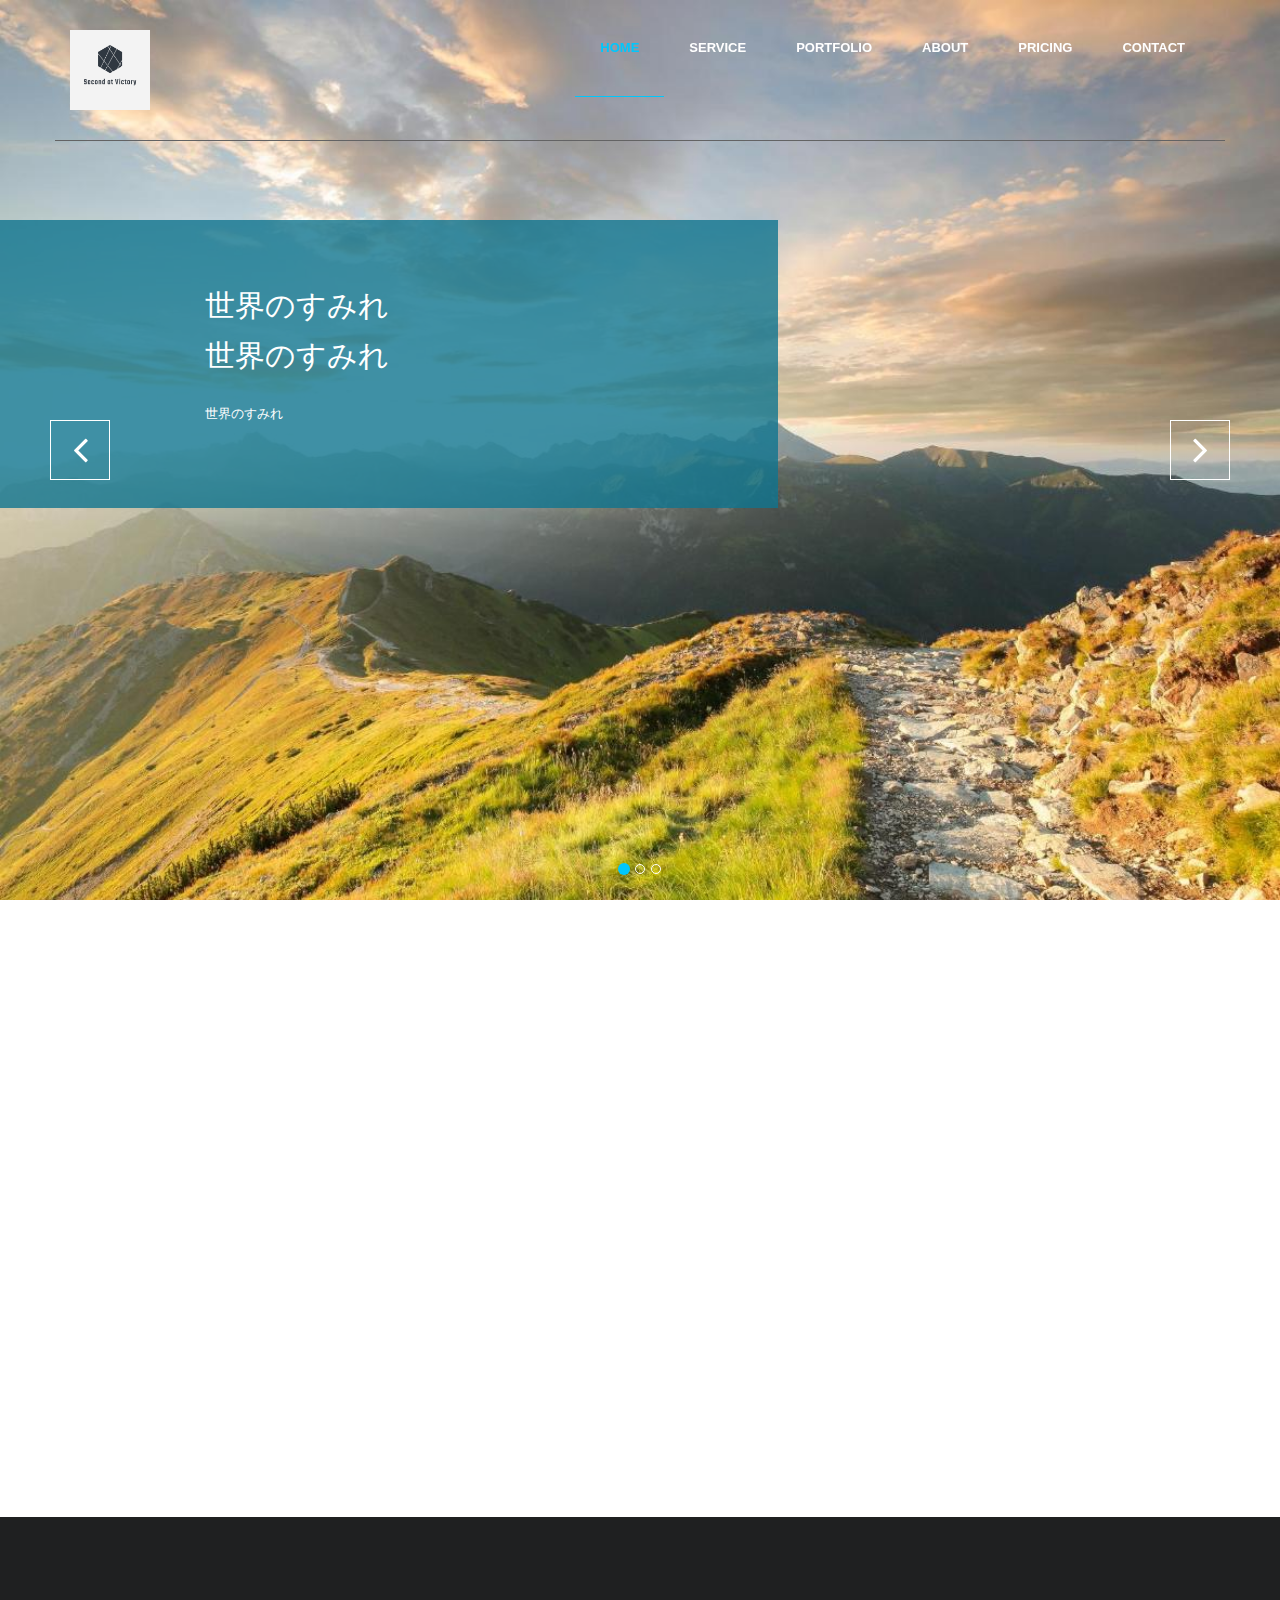
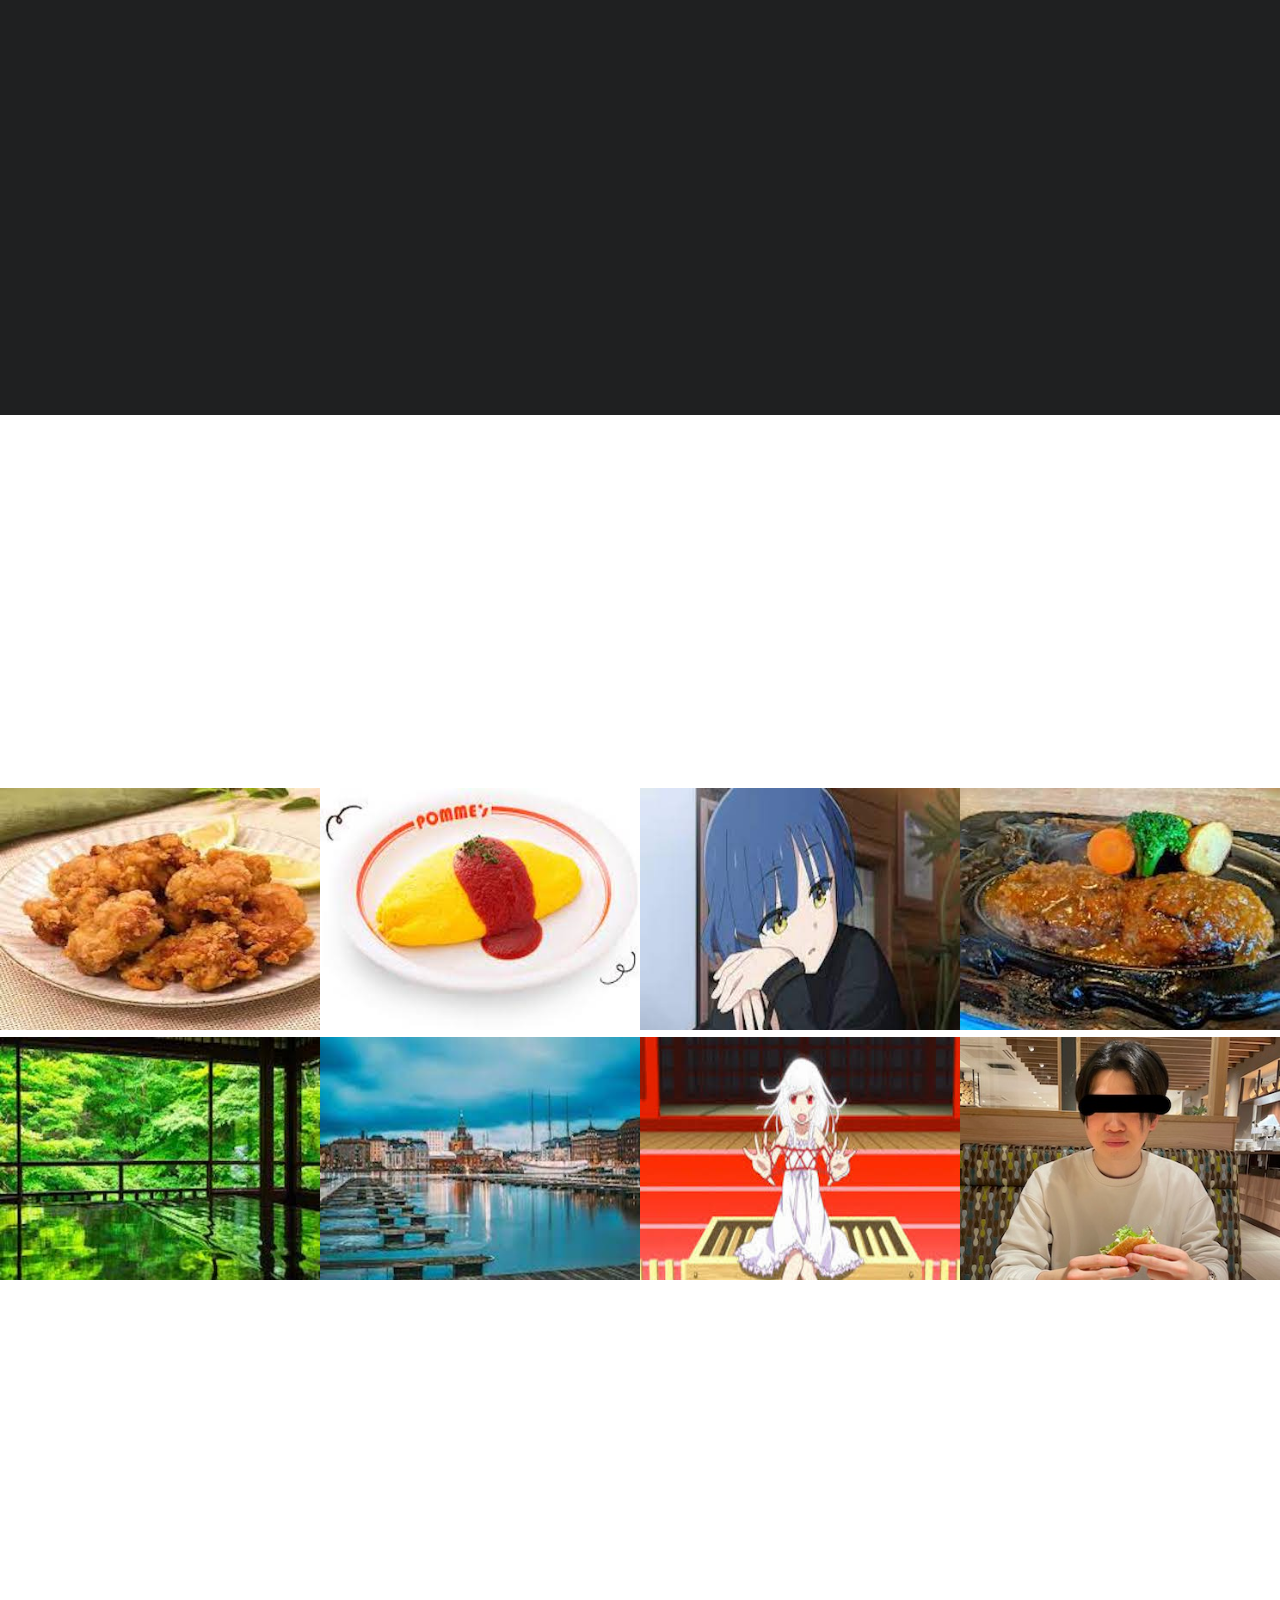
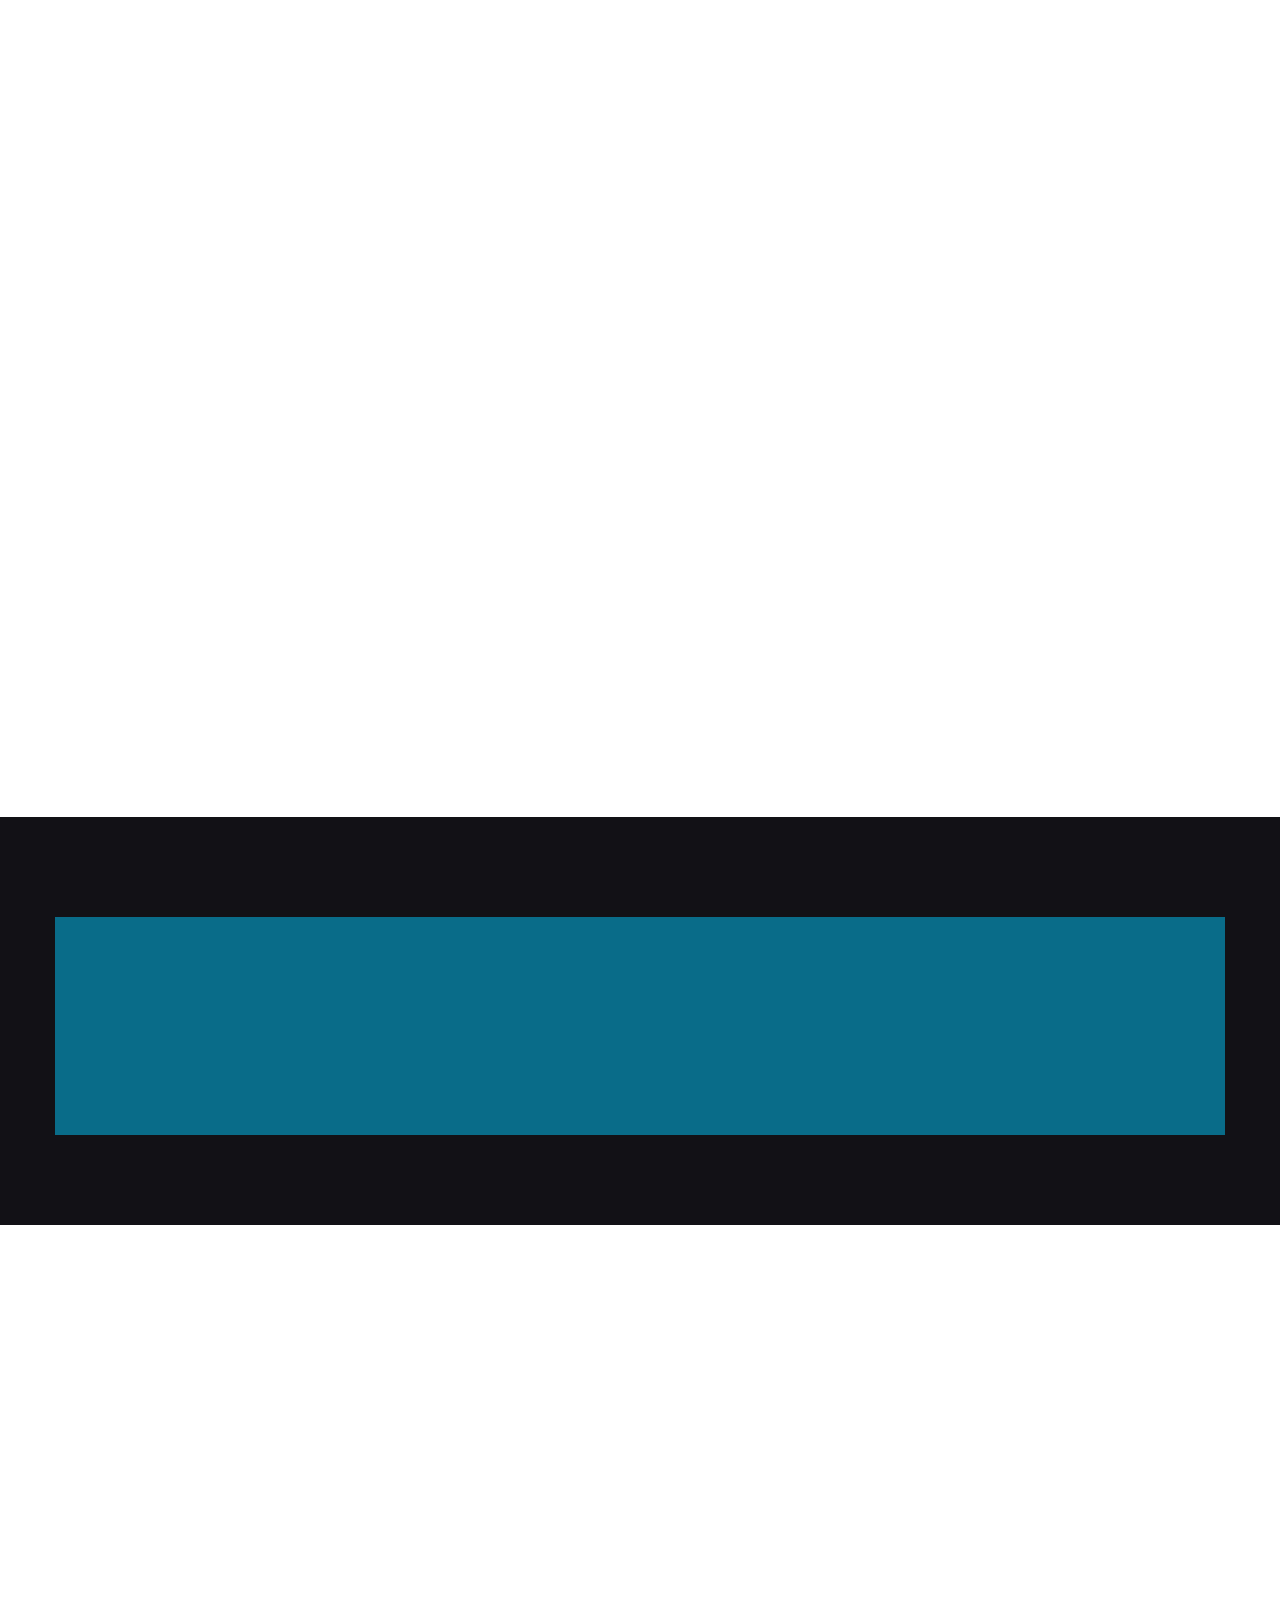
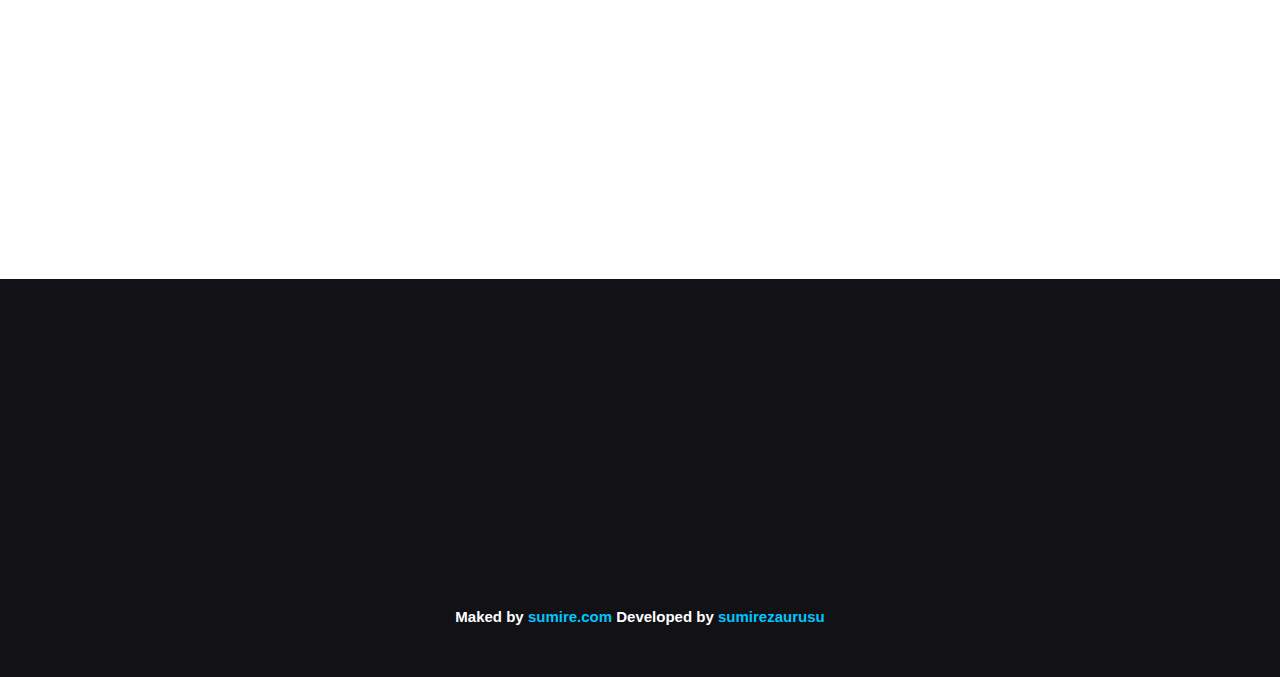
<file: index.html>
<!DOCTYPE html>
<!--[if lt IE 7]>      <html lang="en" class="no-js lt-ie9 lt-ie8 lt-ie7"> <![endif]-->
<!--[if IE 7]>         <html lang="en" class="no-js lt-ie9 lt-ie8"> <![endif]-->
<!--[if IE 8]>         <html lang="en" class="no-js lt-ie9"> <![endif]-->
<!--[if gt IE 8]><!--> <html lang="en" class="no-js"> <!--<![endif]-->
    <head>
        <!-- Mobile Specific Meta -->
        <meta name="viewport" content="width=device-width, initial-scale=1">
        <!-- Always force latest IE rendering engine -->
        <meta http-equiv="X-UA-Compatible" content="IE=edge">
        <!-- Meta Keyword -->
        <meta name="keywords" content="one page, business template, single page, onepage, responsive, parallax, creative, business, html5, css3, css3 animation">
        <!-- meta character set -->
        <meta charset="utf-8">

        <!-- Site Title -->
        <title>世界への挑戦</title>
        
        <!--
        Google Fonts
        ============================================= -->
        <link href="http://fonts.googleapis.com/css?family=Open+Sans:400,300,600,700" rel="stylesheet" type="text/css">
		
        <!--
        CSS
        ============================================= -->
        <!-- Fontawesome -->
        <link rel="stylesheet" href="css/font-awesome.min.css">
        <!-- Bootstrap -->
        <link rel="stylesheet" href="css/bootstrap.min.css">
        <!-- Fancybox -->
        <link rel="stylesheet" href="css/jquery.fancybox.css">
        <!-- owl carousel -->
        <link rel="stylesheet" href="css/owl.carousel.css">
        <!-- Animate -->
        <link rel="stylesheet" href="css/animate.css">
        <!-- Main Stylesheet -->
        <link rel="stylesheet" href="css/main.css">
        <!-- Main Responsive -->
        <link rel="stylesheet" href="css/responsive.css">
				
		<!-- Modernizer Script for old Browsers -->
        <script src="js/vendor/modernizr-2.6.2.min.js"></script>
		
    </head>
	
    <body>


        <!--
        Fixed Navigation
        ==================================== -->
        <header id="navigation" class="navbar-fixed-top">
            <div class="container">

                <div class="navbar-header">
                    <!-- responsive nav button -->
                    <button type="button" class="navbar-toggle" data-toggle="collapse" data-target=".navbar-collapse">
                        <span class="sr-only">Toggle navigation</span>
                        <span class="icon-bar"></span>
                        <span class="icon-bar"></span>
                        <span class="icon-bar"></span>
                    </button>
                    <!-- /responsive nav button -->

                    <!-- logo -->
                    <h1 class="navbar-brand">
                        <a href="/Users/Horikome_work/Project of Sumire/kasper-html5/sumire's circle project/index.html">
                            <img src="img/logo.png" height="80px" width="80px" alt="世界のすみれ">
                        </a>
                    </h1>
                    <!-- /logo -->

                    </div>

                    <!-- main nav -->
                    <nav class="collapse navigation navbar-collapse navbar-right" role="navigation">
                        <ul id="nav" class="nav navbar-nav">
                            <li class="current"><a href="#home">Home</a></li>
                            <li><a href="#service">Service</a></li>
                            <li><a href="#portfolio">portfolio</a></li>
                            <li><a href="#about">About</a></li>
                            <li><a href="#pricing">Pricing</a></li>
                            <li><a href="#contact">Contact</a></li>
                        </ul>
                    </nav>
                    <!-- /main nav -->
                </div>

            </div>
        </header>
        <!--
        End Fixed Navigation
        ==================================== -->

        <!--
        Home Slider
        ==================================== -->
        <section id="home">     
            <div id="home-carousel" class="carousel slide" data-interval="false">
                <ol class="carousel-indicators">
                    <li data-target="#home-carousel" data-slide-to="0" class="active"></li>
                    <li data-target="#home-carousel" data-slide-to="1"></li>
                    <li data-target="#home-carousel" data-slide-to="2"></li>
                </ol>
                <!--/.carousel-indicators-->

                <div class="carousel-inner">

                    <div class="item active"  style="background-image: url('img/slider/bg1.jpg')" >
                        <div class="carousel-caption">
                            <div class="animated bounceInRight">
                                <h2>世界のすみれ<br>世界のすみれ</h2>
                                <p>世界のすみれ</p>
                            </div>
                        </div>
                    </div>              

                    <div class="item" style="background-image: url('img/slider/bg2.jpg')">                
                        <div class="carousel-caption">
                            <div class="animated bounceInDown">
                                <h2>世界のすみれ<br>世界のすみれ</h2>
                                <p>世界のすみれ</p>
                            </div>
                        </div>
                    </div>

                    <div class="item" style="background-image: url('img/slider/bg3.jpg')">                 
                         <div class="carousel-caption">
                            <div class="animated bounceInUp">
                                <h2>世界のすみれ<br>世界のすみれ</h2>
                                <p>世界のすみれ</p>
                            </div>
                        </div>
                    </div>
                </div>
                <!--/.carousel-inner-->
                <nav id="nav-arrows" class="nav-arrows hidden-xs hidden-sm visible-md visible-lg">
                    <a class="sl-prev hidden-xs" href="#home-carousel" data-slide="prev">
                        <i class="fa fa-angle-left fa-3x"></i>
                    </a>
                    <a class="sl-next" href="#home-carousel" data-slide="next">
                        <i class="fa fa-angle-right fa-3x"></i>
                    </a>
                </nav>

            </div>
        </section>
        <!--
        End #home Slider
        ========================== -->
        
        <!--
        #service
        ========================== -->
        <section id="service">
            <div class="container">
                <div class="row">
                    <div class="col-md-12">
                        <div class="section-title text-center wow fadeInDown">
                            <h2>世界のすみれ</h2>
                            <p>世界のすみれ</p>
                        </div>
                    </div>
                </div>
                <div class="row">

                    <div class="col-md-6 col-sm-12 wow fadeInLeft">
                        <div class="media">
                            <a href="#" class="pull-left">
                                <img src="img/icons/monitor.png" class="media-object" alt="Monitor">
                            </a>
                            <div class="media-body">
                                <h3>世界のすみれ</h3>
                                <p>世界のすみれ</p>
                            </div>
                        </div>

                    </div>

                    <div class="col-md-6 col-sm-12 wow fadeInRight" data-wow-delay="0.2s">
                        <div class="media">
                            <a href="#" class="pull-left">
                                <img src="img/icons/cog.png" alt="Cog">
                            </a>
                            <div class="media-body">
                                <h3>世界のすみれ</h3>
                                <p>世界のすみれ</p>
                            </div>
                        </div>
                        
                    </div>

                    <div class="col-md-6 col-sm-12 wow fadeInLeft">
                        <div class="media">
                            <a href="#" class="pull-left">
                                <img src="img/icons/ruler.png" alt="Ruler">
                            </a>
                            <div class="media-body">
                                <h3>世界のすみれ</h3>
                                <p>世界のすみれ</p>
                            </div>
                        </div>
                    </div>

                    <div class="col-md-6 col-sm-12 wow fadeInRight" data-wow-delay="0.2s">
                        <div class="media">
                            <a href="#" class="pull-left">
                                <img src="img/icons/camera.png" alt="Camera">
                            </a>
                            <div class="media-body">
                                <h3>世界のすみれ</h3>
                                <p>世界のすみれ</p>
                            </div>
                        </div>
                    </div>

                </div> <!-- end .row -->
            </div> <!-- end .container -->
        </section>
        <!--
        End #service
        ========================== -->

        <!--
        #service-bottom
        ========================== -->
        
        <section id="service-bottom">
            <div class="container">
                    <div class="mobile-device">
                       <img data-wow-delay="0.2s" class="img-responsive black  wow fadeInLeftBig" src="img/icons/iphone-black.png" alt="iPhone Black">
                        <img data-wow-delay="0.5s" class="img-responsive white  wow fadeInLeftBig" src="img/icons/iphone-white.png" alt="iPhone White">
                    </div>
                <div class="service-features wow fadeInRight">
                    <h3>世界のすみれ</h3>
                    <ul>
                        <li>世界のすみれ</li>
                        <li>世界のすみれ</li>
                        <li>世界のすみれ</li>
                        <li>世界のすみれ</li>
                    </ul>
                </div>
            </div>
        </section>
        <!--
        End #service-bottom
        ========================== -->

        <!--
        #Portfolio
        ========================== -->
        
        <section id="portfolio">

            <div class="section-title text-center wow fadeInDown">
                <h2>世界のすみれ</h2>    
                <p>世界のすみれ</p>
            </div>
            
            <nav class="project-filter clearfix text-center wow fadeInLeft"  data-wow-delay="0.5s">
                <ul class="list-inline">
                    <li><a href="javascript:;" class="filter" data-filter="all">All</a></li>
                    <li><a href="javascript:;" class="filter" data-filter=".app">Food</a></li>
                    <li><a href="javascript:;" class="filter" data-filter=".photography">Photography</a></li>
                    <li><a href="javascript:;" class="filter" data-filter=".web">anime</a></li>
                    <li><a href="javascript:;" class="filter" data-filter=".print">etc</a></li>
                </ul>
            </nav>

            <div id="projects" class="clearfix">

                <figure class="mix portfolio-item app">
                    <img class="img-responsive" src="img/portfolio/portfolio-1.jpg" alt="Portfolio Item">
                    <a href="img/portfolio/portfolio-1.jpg" title="Fried Chicken" rel="portfolio" class="fancybox"><span class="plus"></span></a>
                    <figcaption class="mask">
                        <h3>Fried Chicken</h3>
                        <span>唐揚げ</span>
                    </figcaption>
                </figure>

                <figure class="mix portfolio-item app">
                    <img class="img-responsive" src="img/portfolio/portfolio-2.jpg" alt="Portfolio Item">
                    <a href="img/portfolio/portfolio-2.jpg" title="Omelette rice" rel="portfolio" class="fancybox"><span class="plus"></span></a>
                    <figcaption class="mask">
                        <h3>Omelette rice</h3>
                        <span>オムライス</span>
                    </figcaption>
                </figure>

                <figure class="mix portfolio-item web">
                    <img class="img-responsive" src="img/portfolio/portfolio-3.jpg" alt="Portfolio Item">
                    <a href="img/portfolio/portfolio-3.jpg" title="BOCCHI THE ROCK!" rel="portfolio" class="fancybox"><span class="plus"></span></a>
                    <figcaption class="mask">
                        <h3>BOCCHI THE ROCK!</h3>
                        <span>山田</span>
                    </figcaption>
                </figure>

                <figure class="mix portfolio-item app">
                    <img class="img-responsive" src="img/portfolio/portfolio-4.jpg" alt="Portfolio Item">
                    <a href="img/portfolio/portfolio-4.jpg" title="hamburger" rel="portfolio" class="fancybox"><span class="plus"></span></a>
                    <figcaption class="mask">
                        <h3>hamburger</h3>
                        <span>ハンバーグ</span>
                    </figcaption>
                </figure>

                <figure class="mix portfolio-item photography">
                    <img class="img-responsive" src="img/portfolio/portfolio-5.jpg" alt="Portfolio Item">
                    <a href="img/portfolio/portfolio-5.jpg" title="Kyoto" rel="portfolio" class="fancybox"><span class="plus"></span></a>
                    <figcaption class="mask">
                        <h3>Kyoto</h3>
                        <span>京都</span>
                    </figcaption>
                </figure>

                <figure class="mix portfolio-item photography">
                    <img class="img-responsive" src="img/portfolio/portfolio-6.jpg" alt="Portfolio Item">
                    <a href="img/portfolio/portfolio-6.jpg" title="Finland" rel="portfolio" class="fancybox"><span class="plus"></span></a>
                    <figcaption class="mask">
                        <h3>Finland</h3>
                        <span>フィンランド</span>
                    </figcaption>
                </figure>

                <figure class="mix portfolio-item web">
                    <img class="img-responsive" src="img/portfolio/portfolio-7.jpg" alt="Portfolio Item">
                    <a href="img/portfolio/portfolio-7.jpg" title="BAKEMONOGATARI" rel="portfolio" class="fancybox"><span class="plus"></span></a>
                    <figcaption class="mask">
                        <h3>BAKEMONOGATARI</h3>
                        <span>千石撫子</span>
                    </figcaption>
                </figure>

                <figure class="mix portfolio-item print">
                    <img class="img-responsive" src="img/portfolio/portfolio-8.jpg" alt="Portfolio Item">
                    <a href="img/portfolio/portfolio-8.jpg" title="帰ってくんの早すぎやろ…" rel="portfolio" class="fancybox"><span class="plus"></span></a>
                    <figcaption class="mask">
                        <h3>bomb</h3>
                        <span>椎名裕康 何故帰ってきた…</span>
                    </figcaption>
                </figure>

            </div> <!-- end #projects -->

        </section>
        <!--
        End #Portfolio
        ========================== -->

        <!--
        #about
        ========================== -->
        <section id="about">
            <div class="container">
                <div class="row">

                    <div class="section-title text-center wow fadeInUp">
                        <h2>世界のすみれ</h2>    
                        <p>世界のすみれ</p>
                    </div>
                    
                    <div class="about-us text-center wow fadeInDown">
                        <img src="img/about.png" alt="About Us" class="img-responsive">
                    </div>
                </div>
            </div>
        </section>
        <!--
        End #about
        ========================== -->
        
        <!--
        #count
        ========================== -->
        
        <section id="count">
            <div class="container">
                <div class="row">
                    <div class="counter-section clearfix">

                        <div class="col-md-3 col-sm-6 col-xs-12 wow fadeInLeft" data-wow-delay="0.5s">
                            <div class="fact-item text-center">
                                <div class="fact-icon">
                                    <i class="fa fa-check-square fa-lg"></i>
                                </div>
                                <span data-to="333">0</span>
                                <p>賢さ</p>
                            </div>
                        </div>
                        
                        <div class="col-md-3 col-sm-6 col-xs-12 wow fadeInLeft" data-wow-delay="0.8s">
                            <div class="fact-item text-center">
                                <div class="fact-icon">
                                    <i class="fa fa-users fa-lg"></i>                                    
                                </div>
                                <span data-to="2">0</span>
                                <p>人望の厚さ</p>
                            </div>
                        </div>
                        
                        <div class="col-md-3 col-sm-6 col-xs-12 wow fadeInLeft" data-wow-delay="1.1s">
                            <div class="fact-item text-center last">
                                <div class="fact-icon">
                                    <i class="fa fa-clock-o fa-lg"></i>
                                </div>
                                <span data-to="50">0</span>
                                <p>時間管理能力</p>
                            </div>
                        </div>
                        
                        <div class="col-md-3 col-sm-6 col-xs-12 wow fadeInLeft" data-wow-delay="1.3s">
                            <div class="fact-item text-center last">
                                <div class="fact-icon">
                                    <i class="fa fa-trophy fa-lg"></i>
                                </div>
                                <span data-to="999">0</span>
                                <p>カリスマ性</p>
                            </div>
                        </div>

                    </div>
                </div>
            </div>
        </section>
        <!--
        End #count
        ========================== -->

        <!--
        #about-us
        ========================== -->
        <section id="about-us">
            <div class="container">
                <div class="row">
                    
                    <div class="col-md-5 col-md-offset-1 wow fadeInLeft">

                        <div class="subtitle text-center">
                            <h3>世界のすみれ</h3>
                            <p>世界のすみれ</p>
                        </div>

                        <div id="testimonial">

                            <div class="tst-item clearfix">
                                <div class="tst-single clearfix">
                                    <img src="img/client/1.jpg" alt="Client" class="img-circle">
                                    <div class="tst-content">
                                        <p>世界のすみれ</p>
                                        <span>世界のすみれ</span>
                                    </div>
                                </div>

                                <div class="tst-single clearfix">
                                    <img src="img/client/2.jpg" alt="Client" class="img-circle">
                                    <div class="tst-content">
                                        <p>世界のすみれ</p>
                                        <span>世界のすみれ</span>
                                    </div>
                                </div>
                            </div>

                            <div class="tst-item">
                                <div class="tst-single clearfix">
                                    <img src="img/client/3.jpg" alt="Client" class="img-circle">
                                    <div class="tst-content">
                                        <p>世界のすみれ</p>
                                        <span>世界のすみれ</span>
                                    </div>
                                </div>
                                <div class="tst-single clearfix">
                                    <img src="img/client/1.jpg" alt="Client" class="img-circle">
                                    <div class="tst-content">
                                        <p>世界のすみれ</p>
                                        <span>世界のすみれ</span>
                                    </div>
                                </div>
                            </div>

                            <div class="tst-item">
                                <div class="tst-single clearfix">
                                    <img src="img/client/2.jpg" alt="Client" class="img-circle">
                                    <div class="tst-content">
                                        <p>世界のすみれ</p>
                                        <span>世界のすみれ</span>
                                    </div>
                                </div>
                                <div class="tst-single clearfix">
                                    <img src="img/client/3.jpg" alt="Client" class="img-circle">
                                    <div class="tst-content">
                                        <p>世界のすみれ</p>
                                        <span>世界のすみれ</span>
                                    </div>
                                </div>
                            </div>

                        </div> <!-- end #testimonial -->
                    </div> <!-- end .col-md-5 -->

                    <div class="col-md-5 col-md-offset-1 wow fadeInRight">

                        <div class="subtitle text-center">
                            <h3>SUMIRE'S SKILLS</h3>
                            <p>programming</p>
                        </div>

                        <div class="progress-bars">
                            
                            <span>HTML - <small>75%</small></span>
                            <div class="progress"  data-progress="75">
                                <div class="bar"></div>
                            </div>
                            <span>CSS - <small>60%</small></span>
                            <div class="progress"  data-progress="60">
                                <div class="bar"></div>
                            </div>
                            <span>JavaScript - <small>45%</small></span>
                            <div class="progress" data-progress="45">
                                <div class="bar"></div>
                            </div>
                            <span>PHP - <small>25%</small></span>
                            <div class="progress kill-margin"  data-progress="25">
                                <div class="bar"></div>
                            </div>

                        </div>  <!-- progress-bars -->

                    </div>  <!-- end .col-md-5 -->

                </div>
            </div>
        </section>
        <!--
        End #about-us
        ========================== -->

        <!--
        #quotes
        ========================== -->
        <!-- <section id="quotes">
            <div class="container">
                <div class="row wow zoomIn">
                    <div class="col-lg-12">
                        <div class="call-to-action text-center">
                            <p>“ACCUMSAN ID CURABITUR ET PORTITOR MAURIS BLANDIT DOLOR LOREM SOME EST OUR DONEC STIN LORTIOS”</p>
                            <span>John Doe</span>
                        </div>
                    </div>
                </div>
            </div>
        </section>
        
        End #quotes
        ========================== -->

        <!--
        #pricing
        ========================== -->
        <!--
        <section id="pricing">
            <div class="container">
                <div class="row">

                    <div class="section-title text-center wow fadeInUp">
                        <h2>Pricing</h2>    
                        <p>Curabitur arcu erat, accumsan id imperdiet et, porttitor at sem. Mauris blandit aliquet elit, eget tincidunt.</p>
                    </div>

                    <div class="col-md-3 col-sm-6 col-xs-12 wow fadeInUp">
                        <div class="pricing-table text-center">
                            <div class="price">
                                <span class="plan">Basic</span>
                                <span class="value"><small>$</small><strong>19</strong>/MO</span>
                            </div>
                            <ul class="text-center">
                                <li>Feature N0 1</li>
                                <li>Feature N0 2</li>
                                <li>Feature N0 3</li>
                                <li>Feature N0 4</li>
                            </ul>
                            <a href="#" class="btn btn-price">Buy Now</a>
                        </div>
                    </div>

                    <div class="col-md-3 col-sm-6 col-xs-12 wow fadeInUp" data-wow-delay="0.3s">
                        <div class="pricing-table text-center">
                            <div class="price">
                                <span class="plan">Premium</span>
                                <span class="value"><small>$</small><strong>29</strong>/MO</span>
                            </div>
                            <ul class="text-center">
                                <li>Feature N0 1</li>
                                <li>Feature N0 2</li>
                                <li>Feature N0 3</li>
                                <li>Feature N0 4</li>
                            </ul>
                            <a href="#" class="btn btn-price">Buy Now</a>
                        </div>
                    </div>

                    <div class="col-md-3 col-sm-6 col-xs-12 wow fadeInUp" data-wow-delay="0.6s">
                        <div class="pricing-table text-center">
                            <div class="price">
                                <span class="plan">Pro</span>
                                <span class="value"><small>$</small><strong>39</strong>/MO</span>
                            </div>
                            <ul class="text-center">
                                <li>Feature N0 1</li>
                                <li>Feature N0 2</li>
                                <li>Feature N0 3</li>
                                <li>Feature N0 4</li>
                            </ul>
                            <a href="#" class="btn btn-price">Buy Now</a>
                        </div>
                    </div>

                    <div class="col-md-3 col-sm-6 col-xs-12 wow fadeInUp" data-wow-delay="0.9s">
                        <div class="pricing-table text-center">
                            <div class="price">
                                <span class="plan">Platinum</span>
                                <span class="value"><small>$</small><strong>49</strong>/MO</span>
                            </div>
                            <ul class="text-center">
                                <li>Feature N0 1</li>
                                <li>Feature N0 2</li>
                                <li>Feature N0 3</li>
                                <li>Feature N0 4</li>
                            </ul>
                            <a href="#" class="btn btn-price">Buy Now</a>
                        </div>
                    </div>
                </div>
                <div class="row">
                    <div class="col-md-12 wow fadeInUp">
                        <div class="special-plan text-center">
                            <p>Contact us if you have special request</p>
                            <a href="#" class="btn btn-blue">Contact Us</a>
                        </div>
                    </div>
                </div>
            </div>
        </section>
        
        End #pricing
        ========================== -->

        <!--
        #subscribe
        ========================== -->
        <!--
        <section id="subscribe">
            <div class="container">
                <div class="row">

                    <div class="col-md-7 wow fadeInLeft">
                        <form action="#" method="post" class="subscription-form">
                            <i class="fa fa-envelope-o fa-lg"></i>
                            <input type="email" name="subscribe" class="subscribe" placeholder="YOUR MAIL" required="">
                            <input type="submit" value="SUBSCRIBE" id="mail-submit">
                        </form>
                    </div>

                    <div class="col-md-4 text-left wow fadeInRight">
                        <p>Curabitur arcu erat, accumsan id imperdiet et, porttitor at sem. Mauris blan dit aliquet elit, eget tincidunt.</p>
                    </div>
                </div>
            </div>
        </section>
        
        End #subscribe
        ========================== -->

        <!--
        #contact
        ========================== -->
        <!--
        <section id="contact">
            <div class="container">
                <div class="row">

                    <div class="section-title text-center wow fadeInDown">
                        <h2>Contact Us</h2>
                        <p>Curabitur arcu erat, accumsan id imperdiet et, porttitor at sem. Mauris blandit aliquet elit, eget tincidunt.</p>
                    </div>
                    
                    <div class="col-md-8 col-sm-9 wow fadeInLeft">
                        <div class="contact-form clearfix">
                            <form action="index.html" method="post">
                                <div class="input-field">
                                    <input type="text" class="form-control" name="name" placeholder="Your Name" required="">
                                </div>
                                <div class="input-field">
                                    <input type="email" class="form-control" name="email" placeholder="Your Email" required="">
                                </div>
                                <div class="input-field message">
                                    <textarea name="message" class="form-control" placeholder="Your Message" required=""></textarea>
                                </div>
                                <input type="submit" class="btn btn-blue pull-right" value="SEND MESSAGE" id="msg-submit">
                            </form>
                        </div>  end .contact-form -->
                    </div> <!-- .col-md-8 -->

                    <!-- <div class="col-md-4 col-sm-3 wow fadeInRight">
                        <div class="contact-details">
                            <span>GET IN TOUCH</span>
                            <p>+00 123.456.789 <br> <br> +00 123.456.789</p>
                        </div>  end .contact-details -->

                        <!-- <div class="contact-details">
                            <span>GET IN TOUCH</span>
                            <p>+00 123.456.789 <br> <br> +00 123.456.789</p> -->
                        </div> <!-- end .contact-details -->
                    </div> <!-- .col-md-4 -->

                </div>
            </div>
        </section>  
        <!--
        End #contact
        ========================== -->

        <!--
        #footer
        ========================== -->
        <footer id="footer" class="text-center">
            <div class="container">
                <div class="row">
                    <div class="col-lg-12">
                        <div class="footer-logo wow fadeInDown">
                        </div>

                        <div class="footer-social wow fadeInUp">
                            <h3>Sumire of the world</h3>
                            <ul class="text-center list-inline">
                                <li><a href="http://goo.gl/RqhEjP"><i class="fa fa-facebook fa-lg"></i></a></li>
                                <li><a href="http://goo.gl/hUfpSB"><i class="fa fa-twitter fa-lg"></i></a></li>
                                <li><a href="http://goo.gl/r4xzR4"><i class="fa fa-google-plus fa-lg"></i></a></li>
                                <li><a href="http://goo.gl/k9zAy5"><i class="fa fa-dribbble fa-lg"></i></a></li>
                            </ul>
                        </div>

                        <div class="copyright">
                           
                            <p>Maked by <a href="http://www.sumireya.com/">sumire.com</a> Developed by <a target="_blank" href="http://www.sumireya.com/">sumirezaurusu</a></p>
                        </div>

                    </div>
                </div>
            </div>
        </footer>

    </div>

        <!--
        End #footer
        ========================== -->

        <!--
        JavaScripts
        ========================== -->
        
        <!-- main jQuery -->
        <script src="js/vendor/jquery-1.11.1.min.js"></script>
        <!-- Bootstrap -->
        <script src="js/bootstrap.min.js"></script>
        <!-- jquery.nav -->
        <script src="js/jquery.nav.js"></script>
        <!-- Portfolio Filtering -->
        <script src="js/jquery.mixitup.min.js"></script>
        <!-- Fancybox -->
        <script src="js/jquery.fancybox.pack.js"></script>
        <!-- Parallax sections -->
        <script src="js/jquery.parallax-1.1.3.js"></script>
        <!-- jQuery Appear -->
        <script src="js/jquery.appear.js"></script>
        <!-- countTo -->
        <script src="js/jquery-countTo.js"></script>
        <!-- owl carousel -->
        <script src="js/owl.carousel.min.js"></script>
        <!-- WOW script -->
        <script src="js/wow.min.js"></script>
        <!-- theme custom scripts -->
        <script src="js/main.js"></script>
    </body>
</html>
</file>
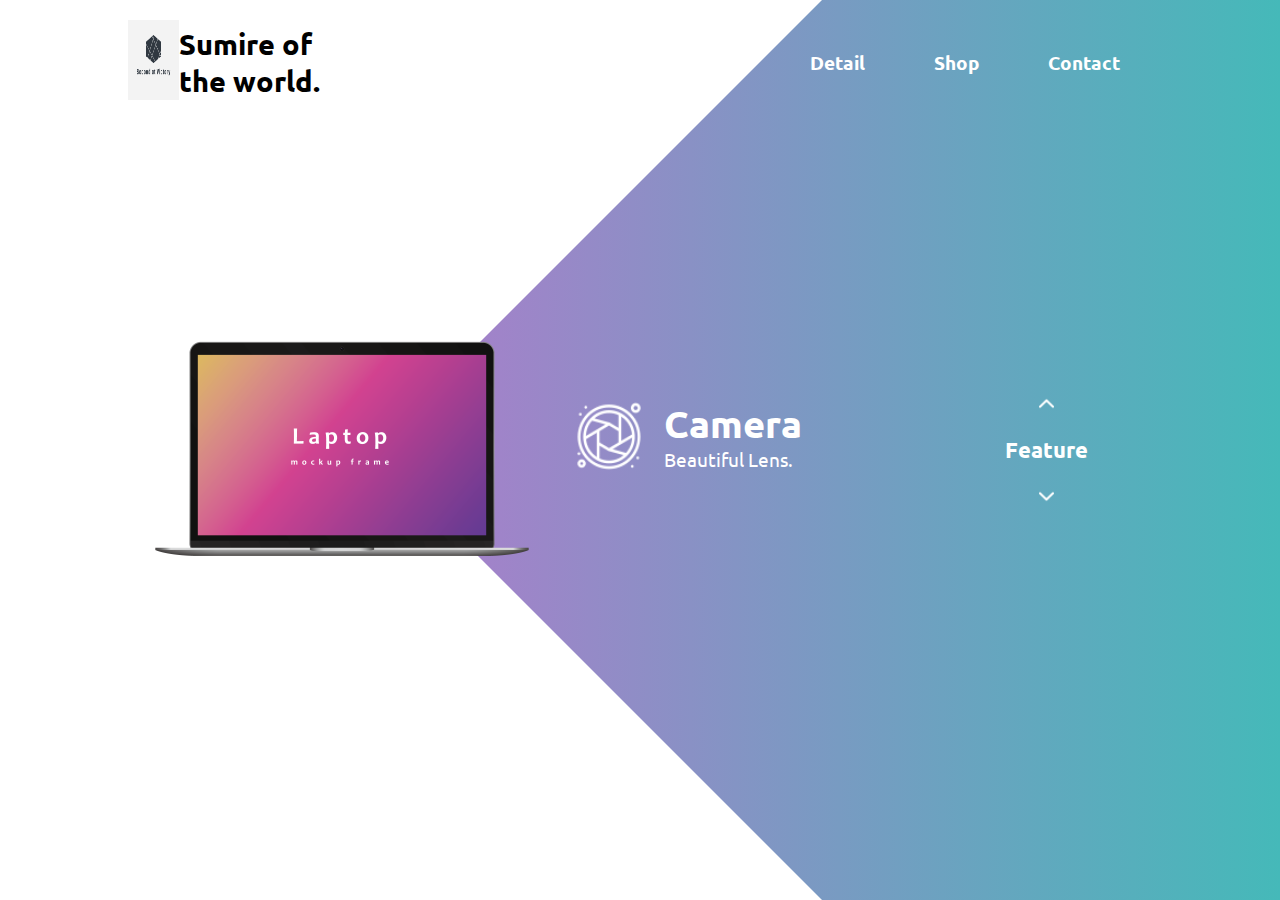
<file: sumire's circle project/index.html>
<!DOCTYPE html>
<html lang="en">
  <head>
    <meta charset="UTF-8" />
    <meta http-equiv="X-UA-Compatible" content="IE=edge" />
    <meta name="viewport" content="width=device-width, initial-scale=1.0" />
    <title>Javascript practice</title>
    <link rel="stylesheet" href="style.css" />
    <link rel="preconnect" href="https://fonts.googleapis.com" />
    <link rel="preconnect" href="https://fonts.gstatic.com" crossorigin />
    <link
      href="https://fonts.googleapis.com/css2?family=Ubuntu:ital,wght@1,300&display=swap"
      rel="stylesheet"
/>
  </head>
  <body>
    <div class="main">
      <nav>
        <div class="logo-area">
          <a href="/Users/Horikome_work/Project of Sumire/kasper-html5/index.html">
          <img src="./images/logo.png" class="logo" style="height:80px; width:80px" />
        </a>
          <h2>Sumire of the world.</h2>
        </div>

        <div class="nav-links">
          <ul>
            <a href="#"><li>Home</li></a>
            <a href="#"><li>Detail</li></a>
            <a href="#"><li>Shop</li></a>
            <a href="#"><li>Contact</li></a>
          </ul>
        </div>
      </nav>

      <div class="infomation">
        <div class="overlay"></div>
        <img src="./images/pc.png" class="mobile" />
        <div id="circle">
          <div class="feature one">
            <img src="./images/camera.png" alt="" />
            <div>
              <h1>Camera</h1>
              <p>Beautiful Lens.</p>
            </div>
          </div>
          <div class="feature two">
            <img src="./images/camera.png" alt="" />
            <div>
              <h1>Processor</h1>
              <p>Processor is very important.</p>
            </div>
          </div>
          <div class="feature three">
            <img src="./images/camera.png" alt="" />
            <div>
              <h1>Display</h1>
              <p>High Quority Display</p>
            </div>
          </div>
          <div class="feature four">
            <img src="./images/camera.png" alt="" />
            <div>
              <h1>Battery</h1>
              <p>Powerful Battery.</p>
            </div>
          </div>
        </div>
      </div>

      <div class="control">
        <img src="./images/arrow.png" id="upBtn" />
        <h3>Feature</h3>
        <img src="./images/arrow.png" id="downBtn" />
      </div>
    </div>

    <script>
      var circle = document.getElementById("circle");
      var upBtn = document.getElementById("upBtn");
      var downBtn = document.getElementById("downBtn");

      var rotateValue = circle.style.transform;
      var rotateSum;

      upBtn.onclick = function () {
        /* 時計回りに90°回転させる */
        rotateSum = rotateValue + "rotate(-90deg)";
        circle.style.transform = rotateSum;
        rotateValue = rotateSum;
      };
      downBtn.onclick = function () {
        /* 時計回りに90°回転させる */
        rotateSum = rotateValue + "rotate(90deg)";
        circle.style.transform = rotateSum;
        rotateValue = rotateSum;
      };
    </script>
  </body>
</html>
</file>
<file: css/main.css>
/* =================================== */
/*	Basic Style 
/* =================================== */

/* Loading Block */

* {
  margin: 0;
  padding: 0;
  box-sizing: border-box;
}

.loading-container {
  display: flex;
  align-items: center;
  justify-content: center;
  height: 100vh;
}

.loading-spinner {
  width: 40px;
  height: 40px;
  border: 4px solid #ccc;
  border-top-color: #333;
  border-radius: 50%;
  animation: spin 1s infinite linear;
}

@keyframes spin {
  0% {
    transform: rotate(0deg);
  }
  100% {
    transform: rotate(360deg);
  }
}

ol, ul {
    margin: 0;
    padding: 0;
    list-style: none;
}

figure, p {
    margin: 0;
}

a {
    -webkit-transition: all .3s ease-in 0s;
       -moz-transition: all .3s ease-in 0s;
        -ms-transition: all .3s ease-in 0s;
         -o-transition: all .3s ease-in 0s;
            transition: all .3s ease-in 0s;
}

iframe {
    border: 0;
}

a, a:focus, a:hover {
    text-decoration: none;
    outline: 0;
}

a:focus, a:hover {
    color: inherit;
}

h1, h2, h3,
h4, h5, h6 {
    font-family: 'Open Sans', sans-serif;
	font-weight: normal;
	margin: 0;
}

.clear:before,
.clear:after {
    content: " ";
    display: table;
}
 
.clear:after {
   clear: both;
}
 
.clear {
   *zoom: 1;
}

body > section {
    padding: 100px 0;
}

.section-title {
  margin: 0 auto 85px;
  width: 420px;
}

.section-title h2 {
  color: #1f2021;
  font-size: 30px;
  position: relative;
  margin-bottom: 25px;
  padding-bottom: 27px;
  text-transform: uppercase;
}

.section-title h2:before {
  border-bottom: 1px solid #1f2021;
  bottom: 0;
  content: "";
  left: 50%;
  margin-left: -50px;
  position: absolute;
  width: 100px;
}

.section-title h2:after {
background: none repeat scroll 0 0 #fff;
border: 1px solid #1F2021;
border-radius: 25px;
bottom: -6px;
content: "";
height: 11px;
left: 50%;
margin-left: -5.5px;
position: absolute;
width: 11px;
}

.section-title p {
    line-height: 25px;
    font-weight: 300;
    font-size: 13px;
}

.btn {
    border-radius: 0;
}

.btn:hover,
.btn:focus {
    outline: 0;
}

.btn-blue {
  background-color: #00c7fc;
  color: #fff;
  font-size: 16px;
  line-height: 24px;
  padding: 10px 35px;
}

.kill-margin {
    margin: 0 !important;
}

/*************************
*******Navigation******
**************************/

#navigation,
.navbar-brand,
.navbar-toggle,
.navbar-nav > li > a,
.search-form > #search-sub {
  -webkit-transition: all 0.6s ease;
     -moz-transition: all 0.6s ease;
      -ms-transition: all 0.6s ease;
       -o-transition: all 0.6s ease;
          transition: all 0.6s ease;
}

.animated-nav .navbar-brand {
  padding: 15px 0;
  
}

.animated-nav .navigation .navbar-nav > li > a {
  padding: 23px 25px;
}

#navigation > .container {
  border-bottom: 1px solid #636364;
}

.animated-nav#navigation > .container {
  border-bottom: none;
}

.navbar-brand {
  height: inherit;
  padding: 30px 0;
}



.content {
  visibility: hidden;
  position: absolute;
  color: white;
  font-size: 1.5rem;
  transition: all 0.4s;
  transition-delay: 0.3s;
}

@keyframes animate {
  0% {
    transform: rotate(0deg);
  }
  100% {
    transform: rotate(360deg);
  }
}

.navbar-brand a {
  display: block;
}

.navigation .navbar-nav > li > a {
  color: #fff;
  font-size: 13px;
  font-weight: 600;
  padding: 38px 25px;
  text-transform: uppercase;
}

.navigation .navbar-nav > li.current > a {
  color: #00C7FC;
  border-bottom: 1px solid #00C7FC;
}

.animated-nav .navigation .navbar-nav > li.current > a {
  color: #fff;
  border-bottom: 1px solid #fff;
}

.navigation .navbar-nav > li > a:focus,
.navigation .navbar-nav > li > a:hover {
  background-color: transparent;
}

.search-form {
  position: relative;
}

.search-form > #search {
  width: 100%;
}

.search-form > #search {
  background-color: transparent;
  height: 40px;
    border: 0 ;
  margin-top: 28px;
  width: 100%;
}

.search-form > #search-sub {
  background: url("../img/icons/search.png") no-repeat scroll 0 0 transparent;
  border: 0 ;
  bottom: 11px;
  height: 15px;
  position: absolute;
  right: 8px;
  padding: 0;
  text-indent: -9999em;
  width: 15px;
}

.animated-nav .search-form > #search-sub {
    bottom: 22px;
}

/*************************
*******Main Slider******
**************************/


#home{
  padding: 0;
  overflow: hidden;
}

#home-carousel .carousel-inner .item {
  background-size:cover;
}

#home-carousel .slider-content {
  height: 100%;
}

#home-carousel .carousel-caption {
  left: 0;
  top: 0;
  z-index: 11;
  text-align: left;
}

.carousel-caption > div {
  background-color: rgba(15,116,143,0.8);
  padding: 60px 50px 80px 20%;
  position: absolute;
  top: 25%;
  width: 76%;
}

#home-carousel .carousel-inner h2 {
  color: #ffffff;
  font-size: 30px;
  line-height: 50px;
  margin-bottom: 20px;
  text-shadow: none;
  text-transform: uppercase;
}

#home-carousel .carousel-inner p {
  color: #FFFFFF;
  line-height: 28px;
  font-size: 13px;
  margin-top: 0;
  text-shadow:none;
}

#nav-arrows > a {
  border: 1px solid #fff;
  color: #fff;
  display: block;
  height: 60px;
  line-height: 76px;
  position: absolute;
  text-align: center;
  top: 50%;
  width: 60px;
  z-index: 20;
  margin-top: -30px;

    -webkit-transition: all 0.3s ease 0s;
       -moz-transition: all 0.3s ease 0s;
        -ms-transition: all 0.3s ease 0s;
         -o-transition: all 0.3s ease 0s;
            transition: all 0.3s ease 0s;
}

#nav-arrows > a.sl-prev {
    left: 50px;
}

#nav-arrows > a.sl-next {
    right: 50px;
}

#nav-arrows > a.sl-next:hover {
    background-color: #009EE3;
    border-color: #009EE3;
    color: #fff;
}

.carousel-indicators .active {
  background-color: #00c7fc;
  border: 0;
}


/*============================================================
    Services
============================================================*/

#service .media > .pull-left{
    margin-right: 50px;
}

#service .media .media-body h3{
    color: #00C7FC;
    font-weight: 400;
    font-size: 20px;
    margin-bottom: 15px;
}

#service .media .media-body p{
    color: #A8A8A8;
    font-size: 13px;
    line-height: 24px;
}

#service .media{
    padding-bottom: 50px;
    padding-left: 20px;
}




.service-item {
    margin-bottom: 70px;
}

.service-icon {
  float: left;
  margin-top: 8px;
}

.service-desc {
    margin-left: 115px;
}

.service-item h3 {
  color: #00c7fc;
  font-size: 20px;
  margin-bottom: 28px;
}

.service-item p {
  line-height: 24px;
}


/*============================================================
    Service Bottom
============================================================*/

#service-bottom {
  background-color: #1f2021;
  padding-bottom: 0;
  position: relative;
}

.mobile-device {
  position: relative;
}

.mobile-device img {
  float: left;
  position: relative;
}

.mobile-device .black {
  left: 98px;
  z-index: 2;
}

.mobile-device .white {
  bottom: -62px;
  z-index: 1;
}

.service-features {
  background-color: #0f748f;
  color: #fff;
  height: 335px;
  padding: 50px 0 50px 65px;
  position: absolute;
  right: 0;
  top: 18%;
  width: 45%;
}

.service-features h3 {
  margin-bottom: 60px;
  text-transform: uppercase;
}

.service-features ul li {
  background: url("../img/icons/list-bg.png") no-repeat scroll 0 13px transparent;
  font-size: 16px;
  line-height: 36px;
  padding-left: 50px;
}


/*============================================================
    Portfolio
============================================================*/

#projects {
    width: 100%;
}

.project-filter {
  margin-bottom: 40px;
}

.project-filter ul li {
  padding: 0;
}

.project-filter ul li a {
  color: #000;
  display: block;
  line-height: 18px;
  padding: 10px 20px;
  text-transform: uppercase;
}

.project-filter ul li a:hover,
.project-filter ul li a.active {
    background-color: #00C7FC;
    color: #fff;
}

.mix {
    display: none;
}

.portfolio-item {
    position: relative;
    float: left;
    overflow: hidden;
    width: 25%;
}

.plus {
  background: url("../img/icons/plus.png") no-repeat scroll center center #000000;
  border-radius: 50%;
  display: block;
  height: 80px;
  left: 50%;
  margin: -40px 0 0 -40px;
  position: absolute;
  top: -41px;
  width: 80px;
    
    -webkit-transition: 0.3s ease-out 0s;
       -moz-transition: 0.3s ease-out 0s;
        -ms-transition: 0.3s ease-out 0s;
         -o-transition: 0.3s ease-out 0s;
            transition: 0.3s ease-out 0s;
}

figcaption.mask {
  background-color: #fff;
  bottom: -101px;
  left: 0;
  padding: 30px 0 30px 30px;
  position: absolute;
  width: 100%;
    
    -webkit-transition: 0.3s ease-out 0s;
       -moz-transition: 0.3s ease-out 0s;
        -ms-transition: 0.3s ease-out 0s;
         -o-transition: 0.3s ease-out 0s;
            transition: 0.3s ease-out 0s;
}

.portfolio-item:hover figcaption.mask {
    bottom: 0;
}

.portfolio-item:hover .plus {
    top: 30%;
}

figcaption.mask h3 {
  color: #1f2021;
  font-size: 20px;
  line-height: 28px;
}

figcaption.mask span {
  color: #0FAED9;
}


/*============================================================
    About Us
============================================================*/

#about {
    padding-bottom: 0;
}

.about-us img {
  margin: 0 auto;
}

/* Counter section */

#count {
  background-color: #121116;
  padding-bottom: 90px;
}

.counter-section {
  background-color: #096c89;
  padding: 25px 0 40px;
}

.fact-item {
  color: #fff;
}

.fact-icon {
  position: relative;
  width: 50px; 
  height: 28.87px;
  background-color: #1F2021;
  margin: 14.43px auto;
}

.fact-icon:before,
.fact-icon:after {
  content: "";
  position: absolute;
  width: 0;
  left: 0;
  border-left: 25px solid transparent;
  border-right: 25px solid transparent;
}

.fact-icon:before {
  bottom: 100%;
  border-bottom: 14.43px solid #1F2021;
}

.fact-icon:after {
  top: 100%;
  width: 0;
  border-top: 14.43px solid #1F2021;
}

.fact-icon > i {
  line-height: 27px;
}

.fact-item span {
  display: block;
  font-size: 50px;
  line-height: 42px;
  font-weight: 700;
  margin: 28px 0 20px;
}

.fact-item p {
  font-weight: 300;
}


/*============================================================
    About Us
============================================================*/

.subtitle {
  margin: 0 auto;
  width: 95%;
}

.subtitle h3 {
  color: #1f2021;
  margin-bottom: 30px;
  text-transform: uppercase;
}

.subtitle p {
  line-height: 25px;
  margin-bottom: 65px;
}

.tst-single {
  margin-bottom: 40px;
}

.tst-single img {
  max-width: 100px;
  float: left;
}

.tst-content {
  border-bottom: 1px solid #a9a9a9;
  margin: 10px 0 0 160px;
  padding-bottom: 25px;
}

.tst-content p {
  color: #1f2021;
  line-height: 25px;
}

.tst-content span {
  float: right;
  font-style: italic;
  margin-right: 5px;
}

/* carousel navigation */

.owl-pagination {
  text-align: center;
}

.owl-controls .owl-page {
  cursor: pointer;
  display: inline-block;
}

.owl-controls .owl-page span {
  background-color: #fff;
  border-radius: 20px;
  border: 1px solid #ACACAC;
  display: block;
  height: 12px;
  margin: 5px 4px;
  width: 12px;
}

.owl-controls .owl-page.active span,
.owl-controls .owl-page:hover span {
  background-color: #00C7FC;
  border-color: #00C7FC;
}


/* progress bars */

.progress-bars > span {
  color: #1f2021;
  line-height: 24px;
  text-transform: uppercase;
}

.progress {
  background-color: #dbdbdb;
  border-radius: 0;
  box-shadow: none;
  height: 25px;
  margin-bottom: 25px;
}

.progress .bar {
  width: 0;
  height: 25px;
  background-color: #00C7FC;

  -webkit-transition: width 0.6s ease;
     -moz-transition: width 0.6s ease;
      -ms-transition: width 0.6s ease;
       -o-transition: width 0.6s ease;
          transition: width 0.6s ease;
}


.progress .bar small { color:#fafafa; font-size:12px; }

.progress.active .bar {
  -webkit-animation: progress-bar-stripes 2s linear infinite;
     -moz-animation: progress-bar-stripes 2s linear infinite;
      -ms-animation: progress-bar-stripes 2s linear infinite;
       -o-animation: progress-bar-stripes 2s linear infinite;
          animation: progress-bar-stripes 2s linear infinite;
}

.progress-success .bar, .progress-green .bar {
  background-color: #00C7FC;

}



/*=================================
    Quotes
===================================*/

#quotes {
    background-color: #1F2021;
}

.call-to-action {
    color: #fff;
    font-weight: 600;
}

.call-to-action p {
    font-size: 25px;
    line-height: 35px;
    margin-bottom: 15px;
}



/*============================================================
    Pricing
============================================================*/

.pricing-table {
  color: #1f2021;
  font-size: 16px;
  line-height: 24px;
}

.pricing-table .price {
  border-top: 1px solid #00c7fc;
  padding: 35px 0 45px;
}

.pricing-table .plan {
  display: block;
  text-transform: uppercase;
}

.pricing-table .value {
  font-size: 13px;
  font-weight: 600;
}

.pricing-table .value > small {
  font-size: 20.33px;
  margin-right: 15px;
  position: relative;
  top: -27px;
}

.pricing-table .value > strong {
  font-size: 59.48px;
  margin-right: 10px;
  line-height: 69.22px;
}

.pricing-table ul {
  border-bottom: 1px solid #00c7fc;
  border-top: 1px solid #00c7fc;
}

.pricing-table ul li {
  margin: 20px 0;
  padding-bottom: 20px;
  position: relative;
}

.pricing-table ul li:after {
  border-bottom: 1px solid #00c7fc;
  bottom: 0;
  content: "";
  display: block;
  left: 50%;
  margin-left: -65px;
  position: absolute;
  width: 130px;
}

.pricing-table ul li:last-child:after {
  border-bottom: none;
}

.pricing-table ul li:last-child {
  margin-bottom: 0;
}

.btn-price {
  border: 1px solid #00c7fc;
  color: #1f2021;
  margin-top: 40px;
  padding: 10px 30px;
}

.special-plan {
    margin-top: 100px;
}

.special-plan p {
    font-size: 20px;
    margin-bottom: 35px;
    color: #1f2021;
}


/*============================================================
    Media Queries
============================================================*/

#subscribe {
  background-color: #1f2021;
  color: #fff;
  line-height: 24px;
}

.subscription-form {
  color: #fff;
  position: relative;
}

.subscription-form i {
  left: 21px;
  position: absolute;
  top: 22px;
}

.subscription-form .subscribe {
  background-color: transparent;
  border: 1px solid #fff;
  color: #fff;
  height: 58px;
  text-indent: 60px;
  width: 100%;
}

.subscription-form #mail-submit {
  background-color: #00c7fc;
  border: 0 none;
  color: #fff;
  padding: 16px 35px;
  position: absolute;
  right: 1px;
  top: 1px;
}


/*============================================================
    Contact Us
============================================================*/

.contact-form .input-field {
  margin-bottom: 30px;
}

.contact-form .form-control {
  border: 1px solid #dbdbdb;
  padding: 20px;
  border-radius: 0;
  height: 58px;
  box-shadow: none;
}

.contact-form .message .form-control {
  height: 198px;
}

.contact-form .form-control::-moz-placeholder {
  color: #1f2021;
}

.contact-form #msg-submit {
  font-size: 13px;
  padding: 17px 50px;
}

.contact-details {
  margin-bottom: 90px;
}

.contact-details > span {
  color: #1f2021;
  display: block;
  margin-bottom: 35px;
}



/*============================================================
    Footer
============================================================*/

#footer {
    background-color: #121116;
    padding: 115px 0 35px;
}

.footer-logo {
    margin-bottom: 45px;
}

.footer-social {
    margin-bottom: 85px;
}

.footer-social h3 {
    font-size: 20px;
    color: #fff;
    text-transform: uppercase;
    margin-bottom: 20px;
    padding-bottom: 20px;
    position: relative;
}

.footer-social h3:after {
  border-bottom: 1px solid #fff;
  bottom: 0;
  content: "";
  display: block;
  left: 50%;
  margin-left: -115px;
  position: absolute;
  width: 230px;
}

.footer-social ul li a {
  color: #fff;
  display: block;
  margin: 0 8px;
}

.footer-social ul li a:hover {
  color: #00C7FC;
}

.copyright {
    font-size: 15px;
    font-weight: 600;
    color: #fff;
}

.copyright a {
    color: #00C7FC;
}

.copyright a:hover {
    color: #fff;
}

.copyright p {

}

.copyright p:first-child {
    margin-bottom: 15px;
}
</file>
<file: css/responsive.css>
/*    Default Layout: 992px. 
    Gutters: 24px.
    Outer margins: 48px.
    Leftover space for scrollbars @1024px: 32px.
-------------------------------------------------------------------------------
cols    1     2      3      4      5      6      7      8      9      10
px      68    160    252    344    436    528    620    712    804    896    */

@media (max-width: 767px) {



}



/*    Tablet Layout: 768px.
    Gutters: 24px.
    Outer margins: 28px.
    Inherits styles from: Default Layout.
-----------------------------------------------------------------
cols    1     2      3      4      5      6      7      8
px      68    160    252    344    436    528    620    712    */

@media only screen and (min-width: 768px) and (max-width: 991px) {


.navigation .navbar-nav > li > a{
  padding: 38px 20px;
}

.animated-nav .navigation .navbar-nav > li > a{
  padding: 30px 20px;
}

#service .media{
  padding-left: 0;
}

.mobile-device .black{
  left: 0px;
}

.mobile-device .white{
  left: -98px;
}

figcaption.mask{
  padding: 10px;
}

figcaption.mask h3{
  font-size: 15px;
}

figcaption.mask span{
  font-size: 12px;
}

.plus{
    height: 30%;
    width: 30%;
    margin-left: -15%;
}

.portfolio-item:hover .plus{
  top: 40%;
}

.fact-item{
  padding-bottom: 30px;
}

.subtitle{
  padding-top: 50px;
}

.pricing-table{
  padding-bottom: 50px;
}

figure, p{
  padding-top: 30px;
}


  
 
}



/*    Mobile Layout: 320px.
    Gutters: 24px.
    Outer margins: 34px.
    Inherits styles from: Default Layout.
---------------------------------------------
cols    1     2      3
px      68    160    252    */

@media only screen and (max-width: 767px) {



.navbar-toggle {
  border: 1px solid rgba(15, 116, 143, 0.8);
  margin-top: 37px;
}

.navbar-toggle .icon-bar {
  background-color: rgba(15, 116, 143, 0.8);
}

.animated-nav .navbar-toggle {
  border: 1px solid #fff;
  margin-top: 21px;
}

.animated-nav .navbar-toggle .icon-bar {
  background-color: #fff;
}

.animated-nav .navigation .navbar-nav > li > a,
.navigation .navbar-nav > li > a {
  padding: 15px 25px;
}

.navigation .navbar-nav > li > a {
  background-color: #00c7fc;
}

.navigation .navbar-nav > li > a:hover {
  background-color: #00c7fc;
}

.navigation .navbar-nav > li.current > a {
  border-bottom: 1px solid #fff;
  color: #fff;
}


.carousel-caption > div{
  width: 100%;
  text-align: center;
  padding: 20px 0;
}

#home-carousel .carousel-inner h2{
    font-size: 20px;
    line-height: 31px;
}

.carousel-caption{
  right: 0;
}

.section-title{
  width: 100%;
}

#service .media{
  padding-left: 0px;
}

#service .media > .pull-left{
  margin-right: 15px;
}

.mobile-device img{
  float: none;
}

.mobile-device .black{
  left: 0;
}

.mobile-device .white{
  bottom: 336px;
  left: 83px;
}

#service-bottom{
  padding-bottom: 100%;
}

.service-features{
  padding: 40px 0 0 20px;
  width: 100%;
  top: 60%;
  height: 319px;
}

.service-features h3{
  margin-bottom: 0px;
}

.portfolio-item{
  width: 100%;
}

.tst-content{
  margin: 10px 0 0 125px;
}

.subtitle{
  padding-top: 50px;
}

.call-to-action p{
  font-size: 14px;
}

.pricing-table{
  padding-bottom: 50px;
}

figure, p{
  padding-top: 30px;
}

.special-plan p{
  line-height: 30px;
}

.contact-details{
  margin-bottom: 0px;
}

.contact-details > span{
  padding-top: 100px;
}






}



/*    Wide Mobile Layout: 480px.
    Gutters: 24px.
    Outer margins: 22px.
    Inherits styles from: Default Layout, Mobile Layout.
------------------------------------------------------------
cols    1     2      3      4      5
px      68    160    252    344    436    */

@media only screen and (min-width: 480px) and (max-width: 767px) {


}


/*  Retina media query.
  Overrides styles for devices with a 
  device-pixel-ratio of 2+, such as iPhone 4.
-----------------------------------------------    */

@media 
  only screen and (-webkit-min-device-pixel-ratio: 2),
  only screen and (min-device-pixel-ratio: 2) {
  
  
  
}
</file>
<file: sumire's circle project/style.css>
* {
  float: none;
	position: static;
  margin: 0;
  padding: 0;
  box-sizing: border-box;
  font-family: 'Ubuntu', sans-serif;
}

img {
	max-width: 100%;
	height: auto;
}

.main {
  font-size: 1.2rem;
  width: 100vw;
  height: 100vh;
    /* グラデーション */
  background: linear-gradient(to right, rgb(217, 98, 211), rgb(69, 185, 185));
  /* background: url("/Users/Horikome_work/Project of Sumire/kasper-html5/sumire's circle project/images/metxa.png") no-repeat scroll 0 0 transparent; */
  
  overflow: hidden;
  position: relative;
}

nav {
  width: 80%;
  display: flex;
  z-index: 1;
  margin: 20px auto;
  position: sticky;
  align-items: center;
  font-weight: 550;
}

.logo-area {
  flex-basis: 20%;
  display: flex;
  align-items: center;
}

.logo {
  width: 20%;
  height: 20%;
  margin-right: 12px;
}


.nav-links {
  flex: 1; /* 空いてるスペースの余白を強制的に入れてる。flex-growと同じ。 */
  text-align: right; /* インライン要素だから右寄せできる。a */
}

.nav-links ul {
  list-style: none;
}

.nav-links ul li {
  display: inline-block;
  padding: 0 2rem;
}

.nav-links ul a {
  font-weight: 600;
  color: #fff;
  text-decoration: none;
  transition: 0.3s;
}

/* マウスホバー時文字の色変化、拡大 */
.nav-links ul a:hover{
  display: inline-block;
  transition: all .3s ease 0s;
	text-decoration: none;
  color: rgb(183, 236, 223);
  cursor: pointer;
	transform: scale(1.2);
}

.infomation {
  width: 1000px;
  height: 1000px;
  position: absolute;
  top: 50%;
  left: -10%;
  transform: translateY(-50%);
}

#circle {
  width: 1000px;
  height: 1000px;
  position: absolute;
  /* background: #ccc; */
  border-radius: 50%;
  top: 0;
  left: 0;
  transform: rotate(0deg);
  transition: 1s;
}

.feature img {
  width: 70px;
}

.feature {
  position: absolute;
  display: flex;
  color: #fff;
}

.feature div {
  margin-left: 20px;
}

.feature div a {
  margin-top: 8px;
}

.one {
  top: 450px;
  right: 70px;
}

.two {
  top: 100px;
  left: 340px;
  transform: rotate(-90deg);
}

.three {
  bottom: 450px;
  left: 50px;
  transform: rotate(-180deg);

}

.four {
  bottom: 150px;
  right: 370px;
  transform: rotate(-270deg);

}

.mobile {
  width: 400px;
  position: absolute;
  z-index: 1;
  top: 50%;
  transform: translateY(-50%);
  left: 27%;
}

.control {
  position: absolute;
  top: 50%;
  right: 15%;
  transform: translateY(-50%);
  text-align: center;
}

.control img {
  width: 15px;
}

.control h3 {
  margin: 20px 0;
  color: #fff;
}

#upBtn {
  cursor: pointer;
}

#downBtn {
  cursor: pointer;
  transform: rotate(-180deg);
}

.overlay {
  width: 0;
  height: 0;
  border-top: 500px solid #fff;
  border-right: 500px solid transparent;
  border-bottom: 500px solid #fff;
  border-left: 500px solid #fff;
  top: 0;
  left: 0;
  position: absolute;
}
</file>
